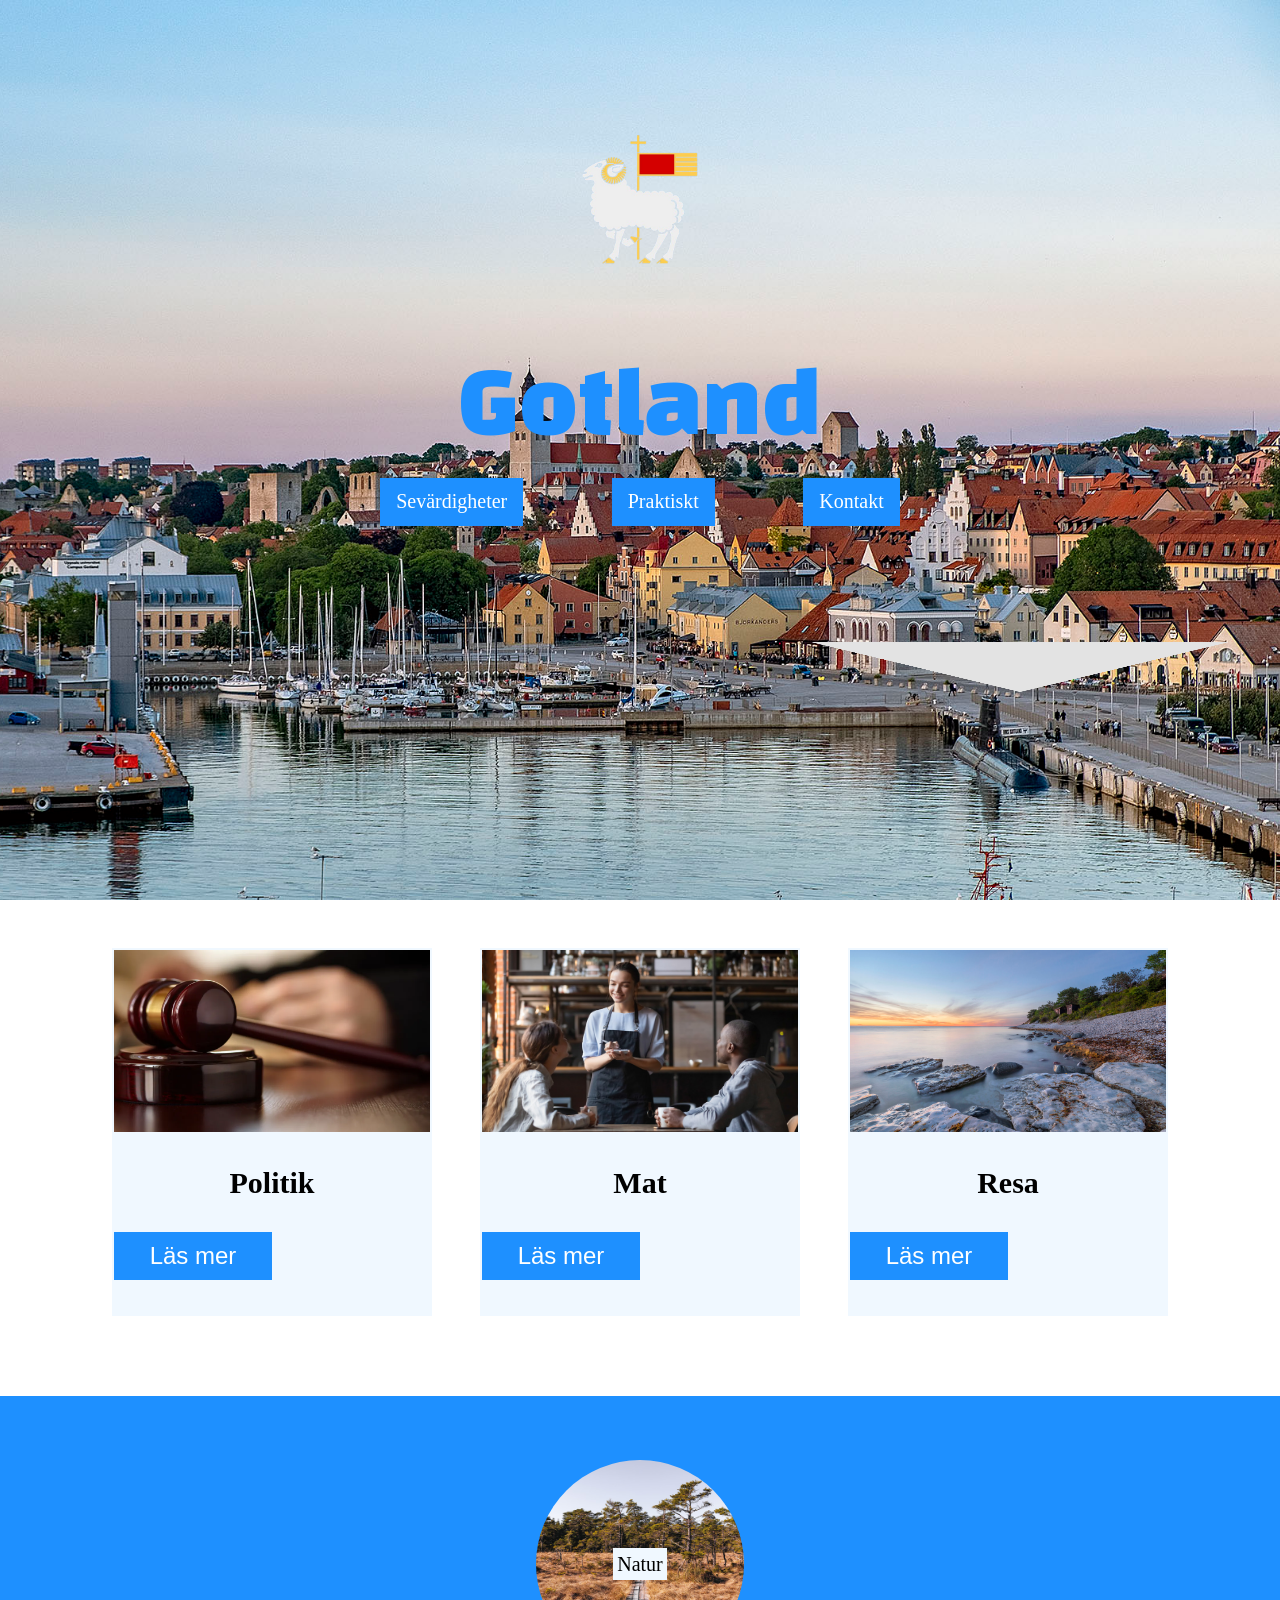
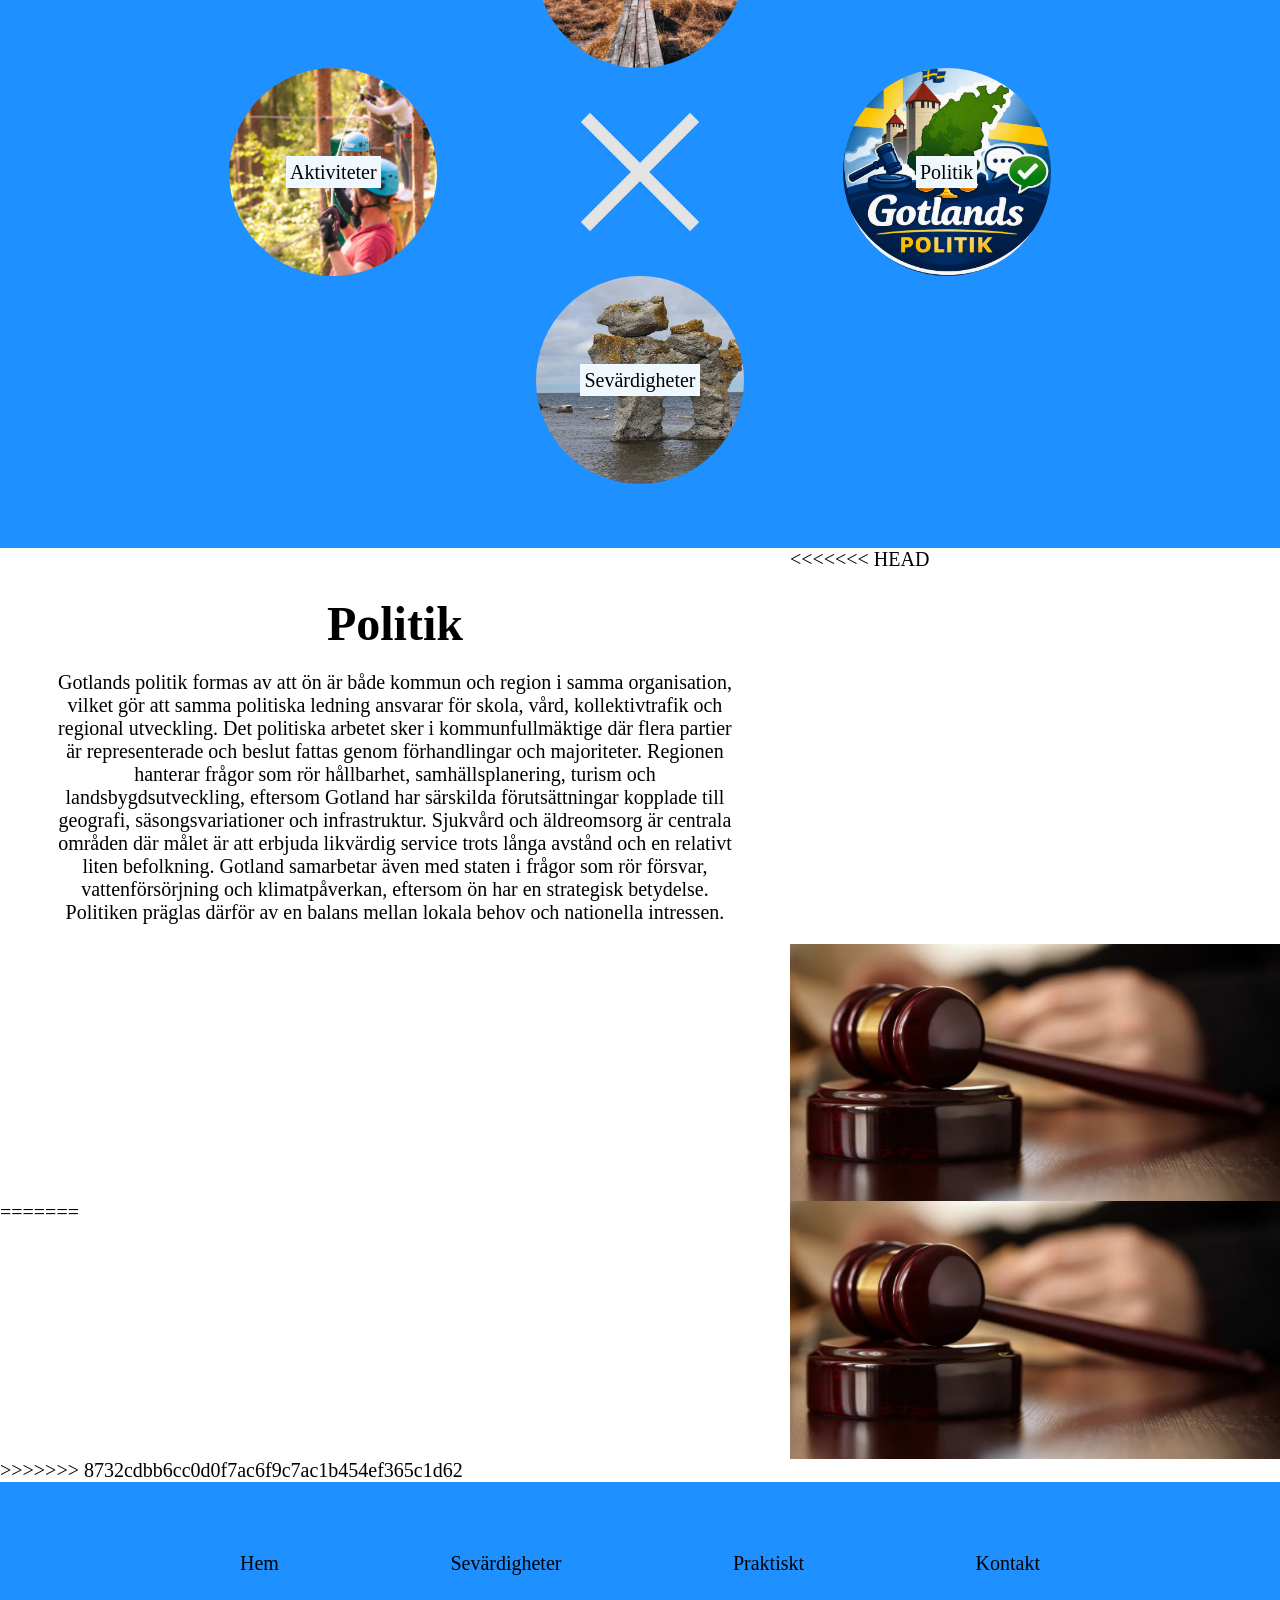
<file: index.html>
<!DOCTYPE html>
<html lang="en">

<head>
    <link rel="preconnect" href="https://fonts.googleapis.com">
    <link rel="preconnect" href="https://fonts.gstatic.com" crossorigin>
    <link href="https://fonts.googleapis.com/css2?family=Bebas+Neue&family=Changa+One:ital@0;1&display=swap"
        rel="stylesheet">
    <meta charset="UTF-8">
    <meta name="viewport" content="width=device-width, initial-scale=1.0">
    <title>ResGotland</title>
    <link rel="stylesheet" href="app.css">
</head>

<body>
    <header class="indexHeader">
        <img class="landsMarke" src="images/gotland-removebg-preview.png">
        <h1>Gotland</h1>
        <nav class="indexNav">
            <!-- Redundant
            <a href="#" class="navButton">
                <p>Hem</p>
            </a>
            -->
            <a href="sevardheter.html" class="navButton">
                <p>Sevärdigheter</p>
            </a>
            <a href="praktiskt.html" class="navButton">
                <p>Praktiskt</p>
            </a>
            <a href="kontakt.html" class="navButton">
                <p>Kontakt</p>
            </a>
        </nav>
        <a href="#card1" tabindex="0" class="dropDownArrow">
            <img src="images/arrow_drop_down_1000dp_E3E3E3_FILL0_wght400_GRAD0_opsz48.png">
        </a>
    </header>

    <main>
        <section class="cardSection">
            <div id="card1" class="cards">
                <img src="images/29b40c203fa3038aa4e859f53eaae40ad8-19-gavel-courtroom.1x.rsocial.w1200.webp"
                    alt="Ygne Bodar">
                <div class="info">
                    <h2>Politik</h2>
                    <button onclick="window.location.href='index.html#politik'">
                        <p>Läs mer</p>
                    </button>
                </div>
            </div>
            <div id="card2" class="cards">
                <img src="images/servering.jpg" alt="Ygne Bodar">
                <div class="info">
                    <h2>Mat</h2>
                    <button onclick="window.location.href='praktiskt.html#matCard'">
                        <p>Läs mer</p>
                    </button>
                </div>
            </div>
            <div id="card3" class="cards">
                <img src="images/ygne-bodar.jpg" alt="Ygne Bodar">
                <div class="info">
                    <h2>Resa</h2>
                    <button onclick="window.location.href='kontakt.html'">
                        <p>Läs mer</p>
                    </button>
                </div>
            </div>
        </section>

        <section class="radiusSection">
            <div class="radiusNatur">
                <div class="content">
                    <p>Natur</p>
                </div>
            </div>
            <div class="radiusAktivitet">
                <div class="content">
                    <p>Aktiviteter</p>
                </div>
            </div>
            <div class="radiusPolitik">
                <div class="content">
                    <p>Politik</p>
                </div>
            </div>
            <div class="radiusSee">
                <div class="content">
                    <p>Sevärdigheter</p>
                </div>
            </div>
            <div class="middleIcon">
                <img src="images/close_600dp_E3E3E3_FILL0_wght400_GRAD0_opsz48.png">
            </div>
        </section>

        <section id="politik" class="politikBlock">
            <article class="blockArticle">
                <label class="blockLabel">Politik</label>
                <p>Gotlands politik formas av att ön är både kommun och region i samma organisation, vilket gör att
                    samma politiska ledning ansvarar för skola, vård, kollektivtrafik och regional utveckling. Det
                    politiska arbetet sker i kommunfullmäktige där flera partier är representerade och beslut fattas
                    genom förhandlingar och majoriteter.

                    Regionen hanterar frågor som rör hållbarhet, samhällsplanering, turism och landsbygdsutveckling,
                    eftersom Gotland har särskilda förutsättningar kopplade till geografi, säsongsvariationer och
                    infrastruktur. Sjukvård och äldreomsorg är centrala områden där målet är att erbjuda likvärdig
                    service trots långa avstånd och en relativt liten befolkning.

                    Gotland samarbetar även med staten i frågor som rör försvar, vattenförsörjning och klimatpåverkan,
                    eftersom ön har en strategisk betydelse. Politiken präglas därför av en balans mellan lokala behov
                    och nationella intressen.</p>
            </article>
<<<<<<< HEAD
            <img src="images/29b40c203fa3038aa4e859f53eaae40ad8-19-gavel-courtroom.1x.rsocial.w1200.webp" alt="Politik bild">
=======
            <img src="images/29b40c203fa3038aa4e859f53eaae40ad8-19-gavel-courtroom.1x.rsocial.w1200.webp"
                alt="Sankta Maria Domkyrka">
>>>>>>> 8732cdbb6cc0d0f7ac6f9c7ac1b454ef365c1d62
        </section>

    </main>
    <footer class="indexFooter">
        <section class="footerNav">
            <p>
                <a href="#">
                    Hem
                </a>
            </p>
            <p>
                <a href="sevardheter.html">
                    Sevärdigheter
                </a>
            </p>
            <p>
                <a href="praktiskt.html">
                    Praktiskt
                </a>
            </p>
            <p>
                <a href="kontakt.html">
                    Kontakt
                </a>
            </p>
        </section>
    </footer>
</body>

</html>
</file>
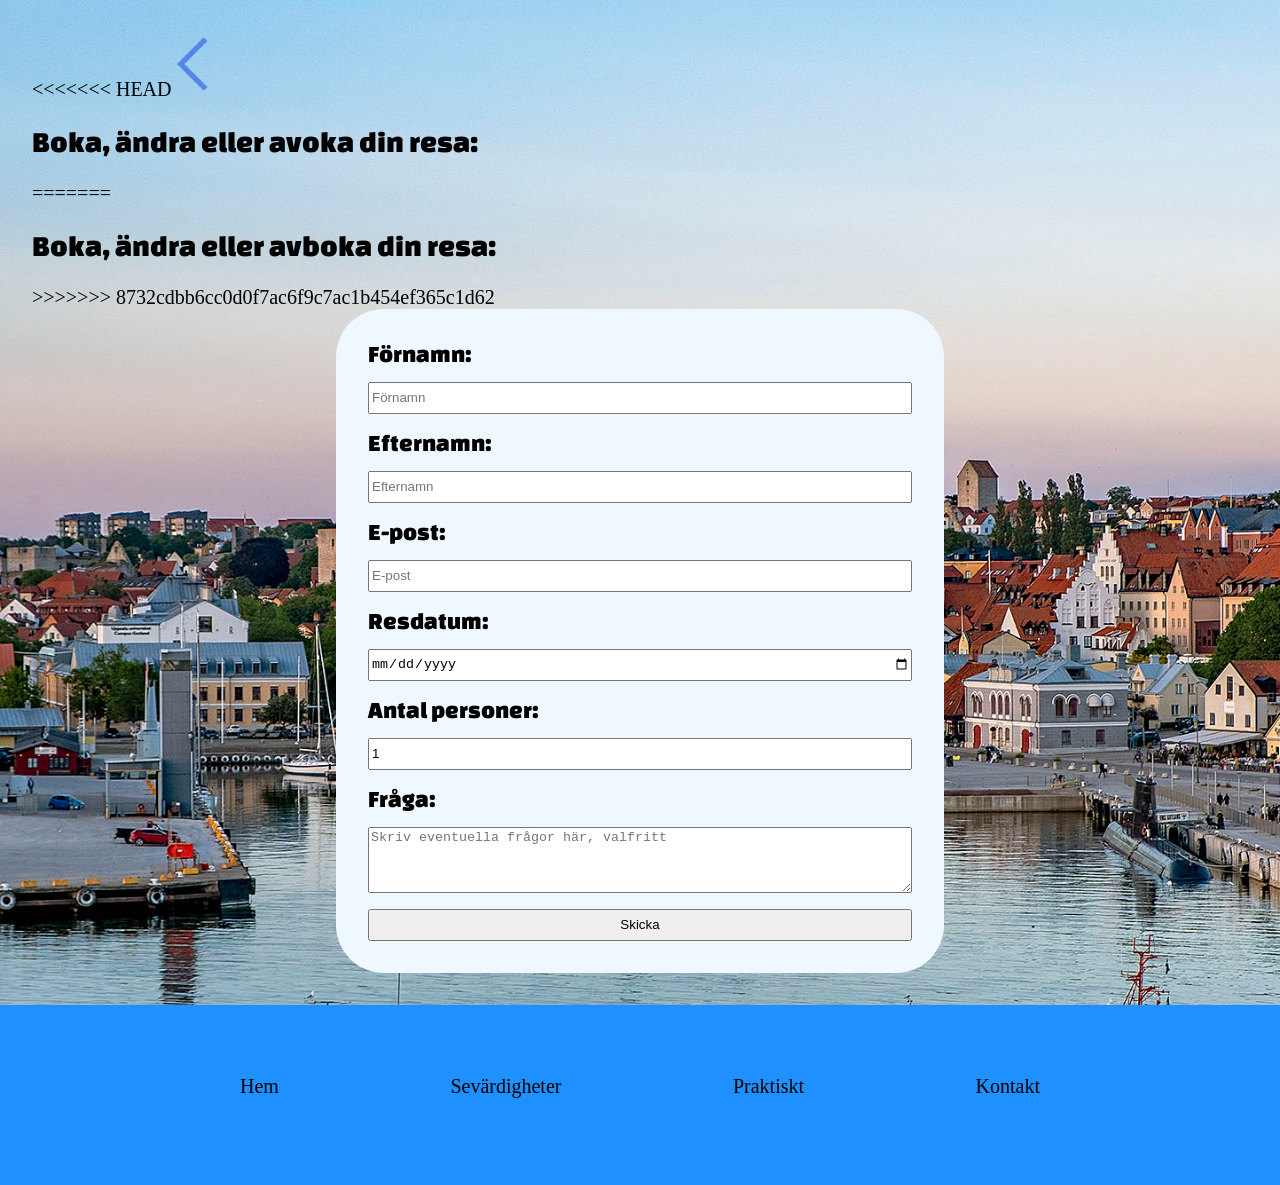
<file: kontakt.html>
<!DOCTYPE html>
<html lang="sv">

<head>
    <link rel="preconnect" href="https://fonts.googleapis.com">
    <link rel="preconnect" href="https://fonts.gstatic.com" crossorigin>
    <link href="https://fonts.googleapis.com/css2?family=Bebas+Neue&family=Changa+One:ital@0;1&display=swap"
        rel="stylesheet">
    <meta charset="UTF-8">
    <meta name="viewport" content="width=device-width, initial-scale=1.0">
    <title>ResGotland - Kontakt</title>
    <link rel="stylesheet" href="app.css">
</head>

<body>
    <section class="formularContainer">
<<<<<<< HEAD
        <a href="index.html">
            <img class="arrowBack" src="images/arrow_back_ios_100dp_5486E7_FILL0_wght400_GRAD0_opsz48.png">
        </a>
        <h1>Boka, ändra eller avoka din resa:</h1>
=======
        <h1>Boka, ändra eller avboka din resa:</h1>
>>>>>>> 8732cdbb6cc0d0f7ac6f9c7ac1b454ef365c1d62
        <form class="kontaktFormular" action="#">
            <label for="forNamn">Förnamn:</label>
            <input type="text" id="forNamn" name="forNamn" placeholder="Förnamn" required>
            <label for="efterNamn">Efternamn:</label>
            <input type="text" id="efterNamn" name="efterNamn" placeholder="Efternamn" required>
            <label for="email">E-post:</label>
            <input type="email" id="email" name="email" placeholder="E-post" required>
            <label for="datum">Resdatum:</label>
            <input type="date" id="datum" name="datum" required>
            <label for="antal" id="antal">Antal personer:</label>
            <input type="number" id="antal" name="antal" value="1" min="1" required>
            <label for="fraga">Fråga:</label>
            <textarea id="fraga" name="fraga" rows="4" cols="50"
                placeholder="Skriv eventuella frågor här, valfritt"></textarea>
            <input type="submit" value="Skicka">
        </form>
    </section>
    <footer class="indexFooter">
        <section class="footerNav">
            <p>
                <a href="index.html">
                    Hem
                </a>
            </p>
            <p>
                <a href="sevardheter.html">
                    Sevärdigheter
                </a>
            </p>
            <p>
                <a href="praktiskt.html">
                    Praktiskt
                </a>
            </p>
            <p>
                <a href="kontakt.html">
                    Kontakt
                </a>
            </p>
        </section>
    </footer>
</body>

</html>
</file>
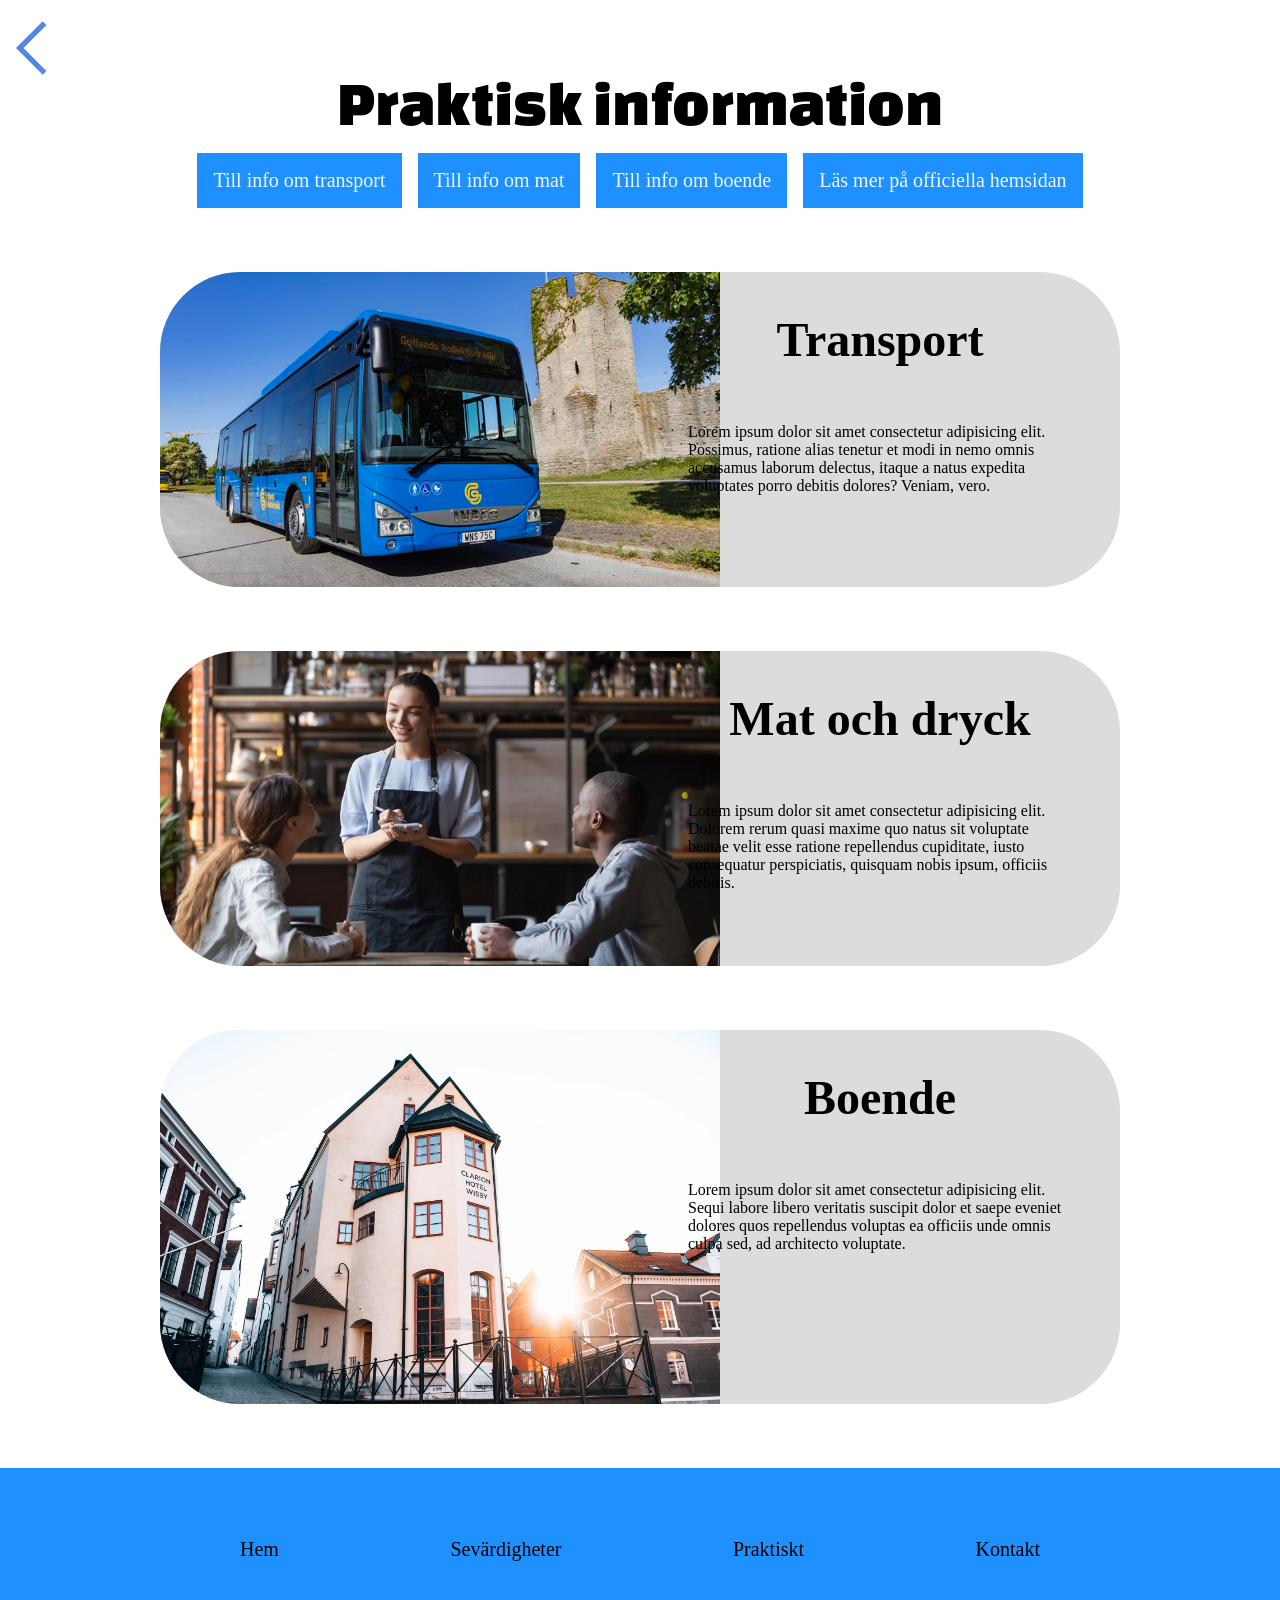
<file: praktiskt.html>
<!DOCTYPE html>
<html lang="sv">

<head>
    <link rel="preconnect" href="https://fonts.googleapis.com">
    <link rel="preconnect" href="https://fonts.gstatic.com" crossorigin>
    <link href="https://fonts.googleapis.com/css2?family=Bebas+Neue&family=Changa+One:ital@0;1&display=swap"
        rel="stylesheet">
    <meta charset="UTF-8">
    <meta name="viewport" content="width=device-width, initial-scale=1.0">
    <title>ResGotland - Praktiskt</title>
    <link rel="stylesheet" href="app.css">
</head>

<body>
    <a href="index.html">
        <img class="arrowBack" src="images/arrow_back_ios_100dp_5486E7_FILL0_wght400_GRAD0_opsz48.png">
    </a>
    <main>

        <header class="praktisktHeader">
            <h1>Praktisk information</h1>
            <nav>
                <a href="#transportCard">Till info om transport</a>
                <a href="#matCard">Till info om mat</a>
                <a href="#boendeCard">Till info om boende</a>
                <a href="https://gotland.com" target="_blank" rel="noopener noreferrer">Läs mer på officiella
                    hemsidan</a>
            </nav>
        </header>
        <article class="praktisktCard" id="transportCard">
            <img src="images/buss.jpg" alt="En blå buss inom Gotlands lokaltraffik">
            <div class="praktisktCardContent">
                <h2>Transport</h2>
                <p>Lorem ipsum dolor sit amet consectetur adipisicing elit. Possimus, ratione alias tenetur et modi in
                    nemo
                    omnis accusamus laborum delectus, itaque a natus expedita voluptates porro debitis dolores? Veniam,
                    vero.
                </p>
            </div>
        </article>
        <article class="praktisktCard" id="matCard">
            <img src="images/servering.jpg" alt="En servitris i resturang som tar beställning från en par kunder">
            <div class="praktisktCardContent">
                <h2>Mat och dryck</h2>
                <p>Lorem ipsum dolor sit amet consectetur adipisicing elit. Dolorem rerum quasi maxime quo natus sit
                    voluptate
                    beatae velit esse ratione repellendus cupiditate, iusto consequatur perspiciatis, quisquam nobis
                    ipsum,
                    officiis debitis.</p>
            </div>
        </article>
        <article class="praktisktCard" id="boendeCard">
            <img src="images/Clarion_Hotel_Wisby__original.webp" alt="Claryion Hotel i Visby">
            <div class="praktisktCardContent">
                <h2>Boende</h2>
                <p>Lorem ipsum dolor sit amet consectetur adipisicing elit. Sequi labore libero veritatis suscipit dolor
                    et
                    saepe eveniet dolores quos repellendus voluptas ea officiis unde omnis culpa sed, ad architecto
                    voluptate.
                </p>
            </div>
        </article>
    </main>

    <footer class="indexFooter">
        <section class="footerNav">
            <p>
                <a href="index.html">
                    Hem
                </a>
            </p>
            <p>
                <a href="sevardheter.html">
                    Sevärdigheter
                </a>
            </p>
            <p>
                <a href="praktiskt.html">
                    Praktiskt
                </a>
            </p>
            <p>
                <a href="kontakt.html">
                    Kontakt
                </a>
            </p>
        </section>
    </footer>
</body>

</html>
</file>
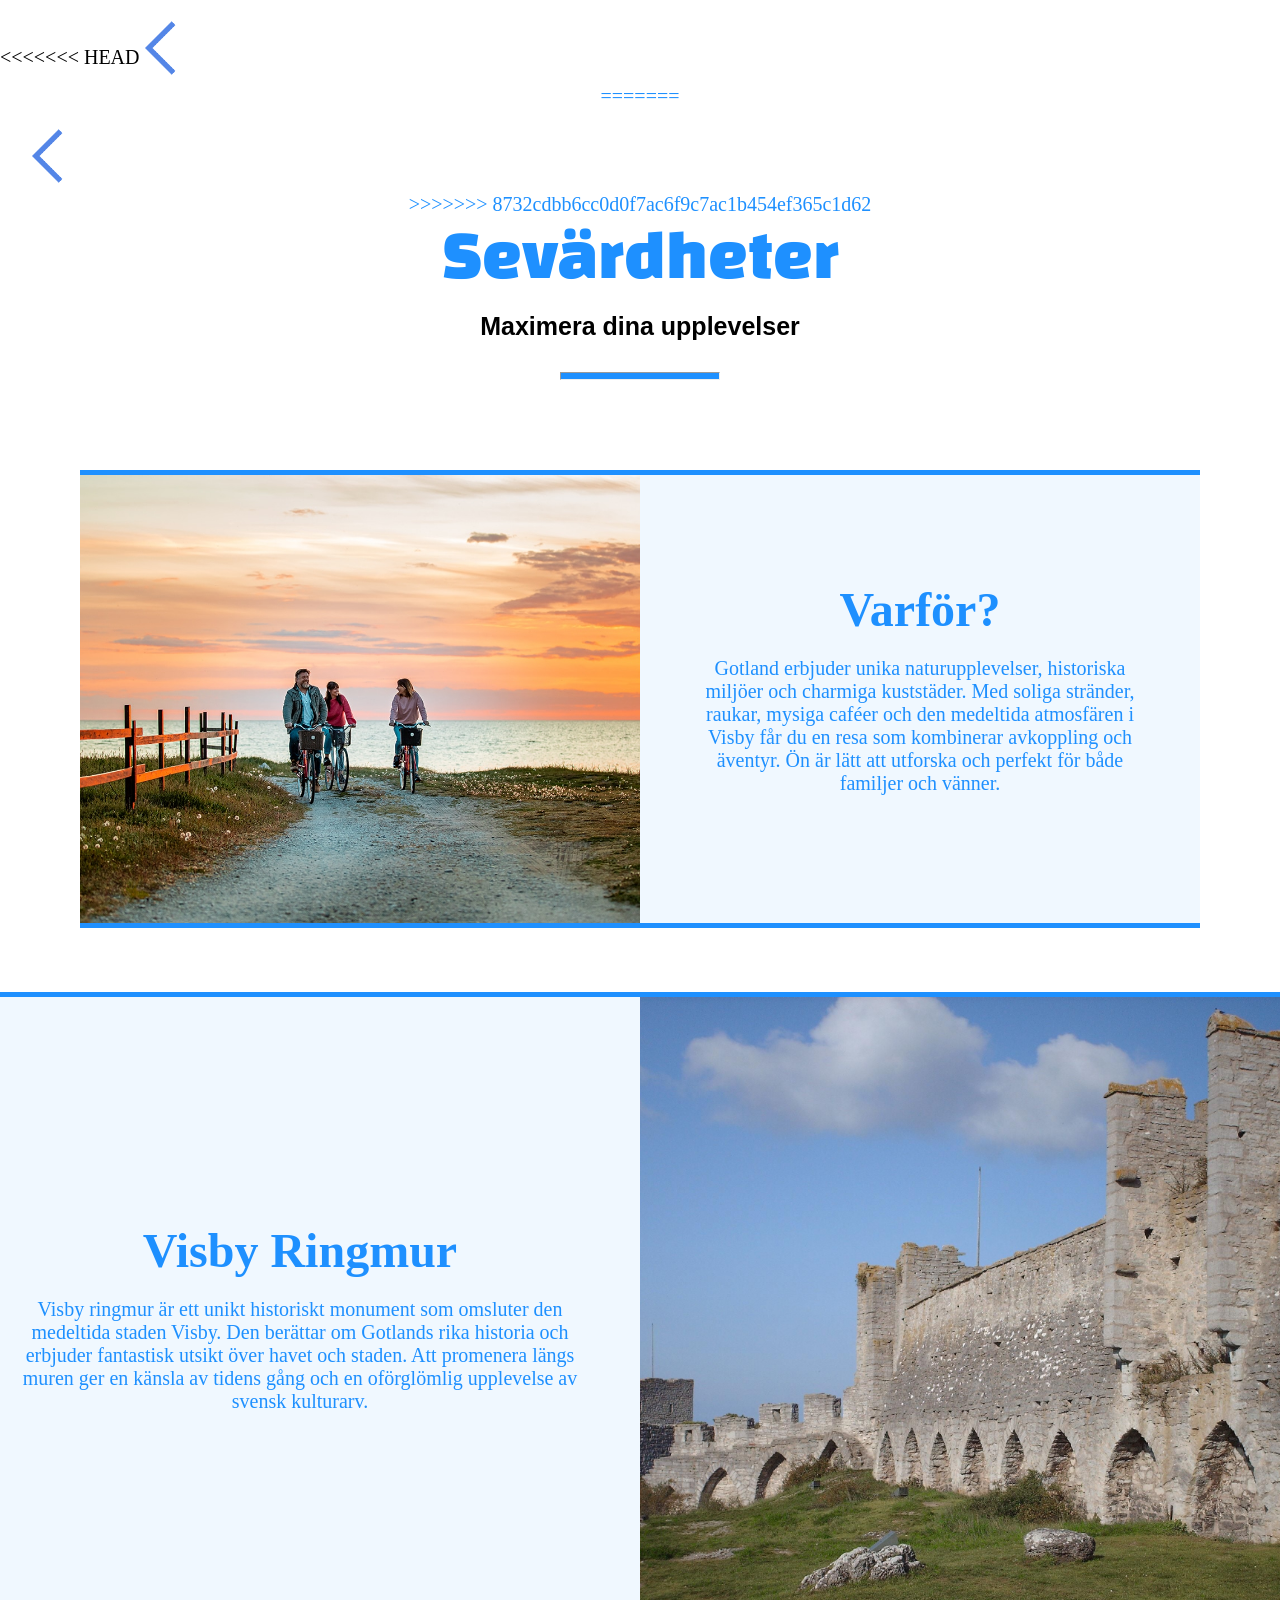
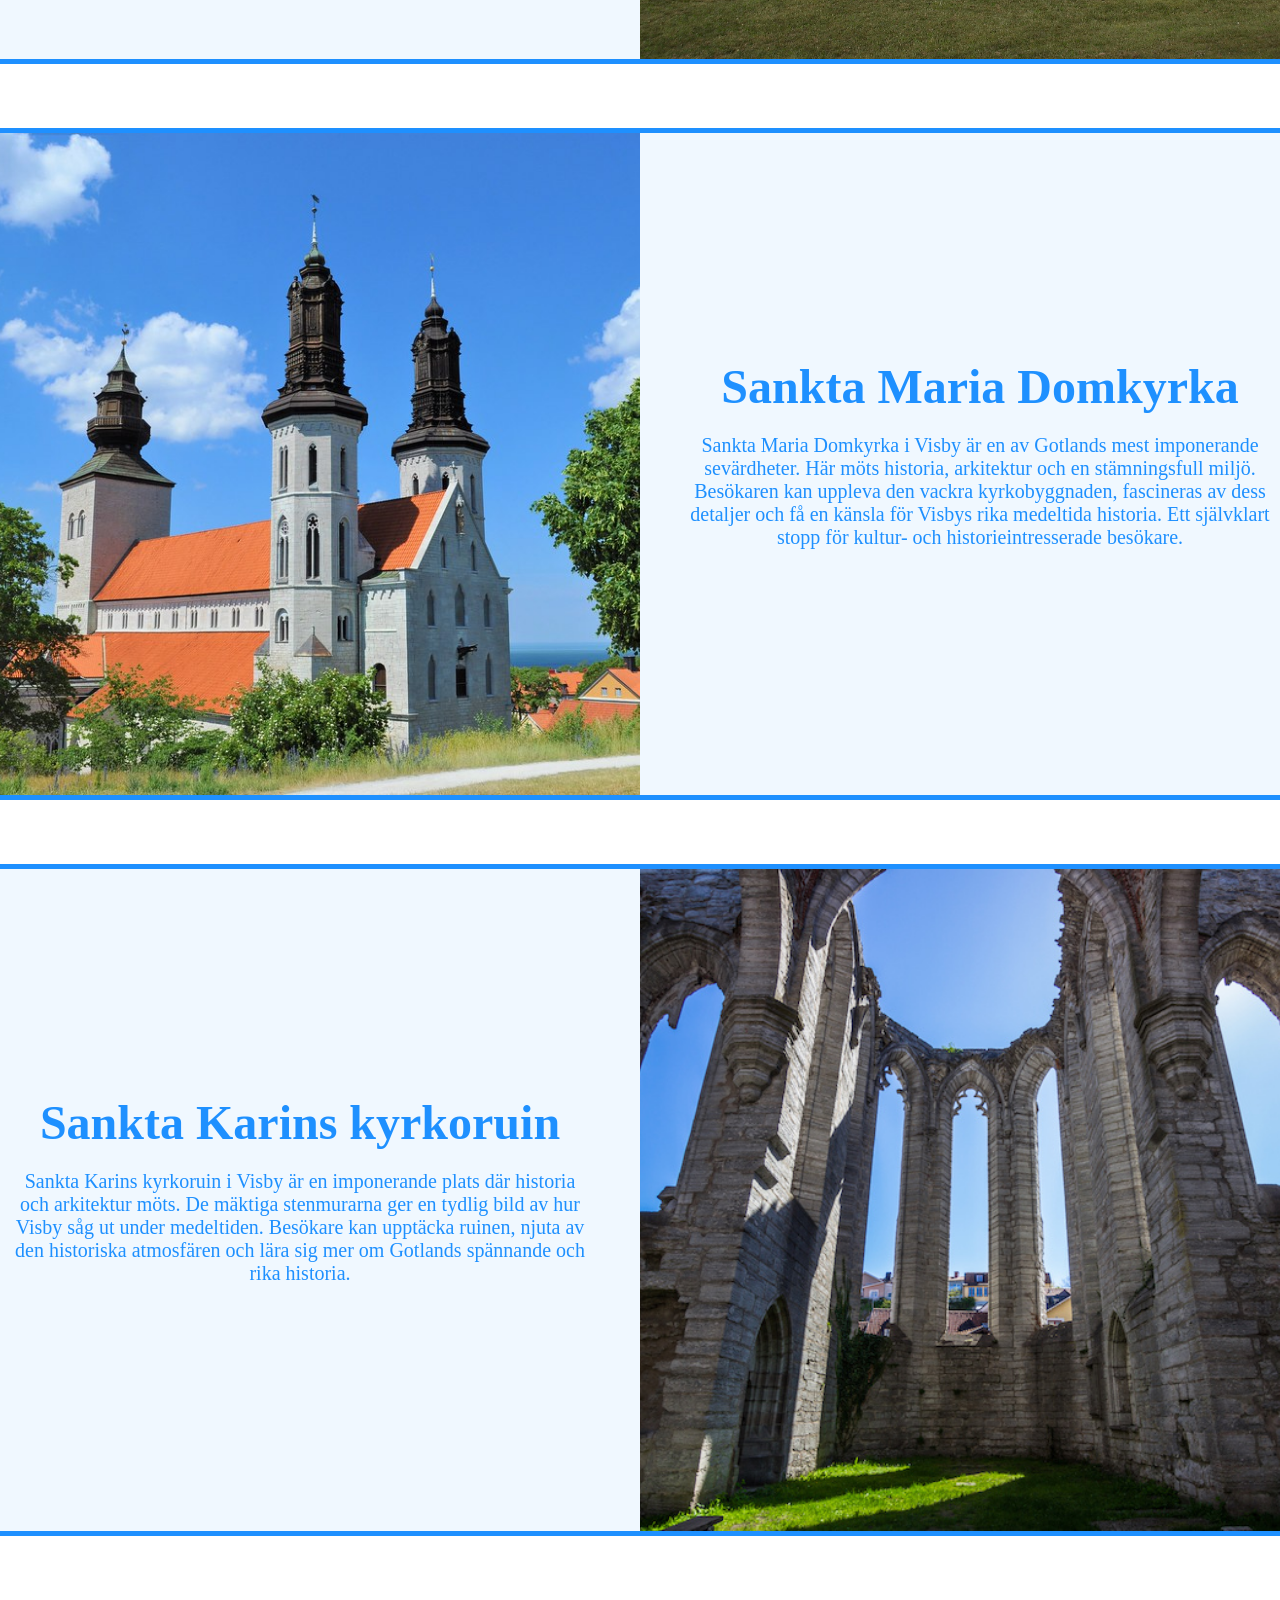
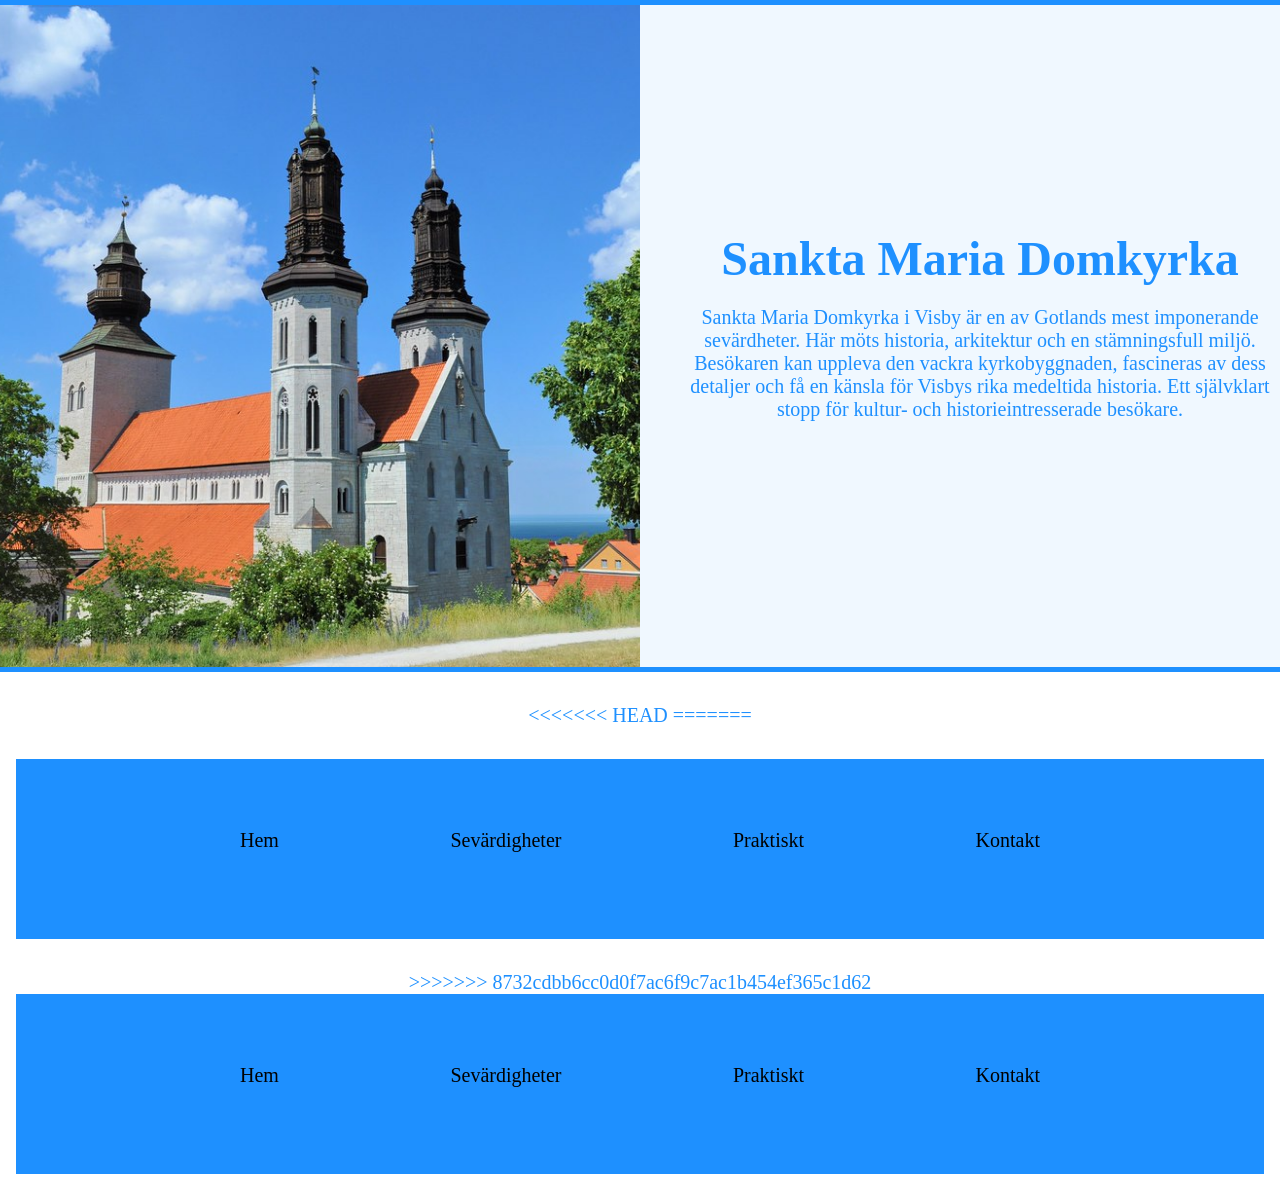
<file: sevardheter.html>
<!DOCTYPE html>
<html lang="sv">

<head>
    <link rel="preconnect" href="https://fonts.googleapis.com">
    <link rel="preconnect" href="https://fonts.gstatic.com" crossorigin>
    <link href="https://fonts.googleapis.com/css2?family=Bebas+Neue&family=Changa+One:ital@0;1&display=swap"
        rel="stylesheet">
    <meta charset="UTF-8">
    <meta name="viewport" content="width=device-width, initial-scale=1.0">
    <title>ResGotland - Sevärdheter</title>
    <link rel="stylesheet" href="app.css">
</head>

<body>
<<<<<<< HEAD
    <a href="index.html">
        <img class="arrowBack" src="images/arrow_back_ios_100dp_5486E7_FILL0_wght400_GRAD0_opsz48.png">
    </a>
    <header class="sevardigheterHeader">
=======
    <header class="sevardigheterHeader">
        <a class="arrowBack" href="index.html">
            <img class="arrowBack" src="images/arrow_back_ios_100dp_5486E7_FILL0_wght400_GRAD0_opsz48.png">
        </a>
>>>>>>> 8732cdbb6cc0d0f7ac6f9c7ac1b454ef365c1d62
        <h1>Sevärdheter</h1>
        <h2>Maximera dina upplevelser</h2>
        <hr>
    </header>
    <main class="sevardigheterMain">
        <section class="whyGotland">
            <img src="images/manniskor-cykel-strand-gotland.jpg">
            <article class="blockArticle">
                <label class="blockLabel">
                    Varför?
                </label>
                <p>Gotland erbjuder unika naturupplevelser,
                    historiska miljöer och charmiga kuststäder.
                    Med soliga stränder, raukar, mysiga caféer och den
                    medeltida atmosfären i Visby får du en resa som kombinerar
                    avkoppling och äventyr.
                    Ön är lätt att utforska och perfekt för både
                    familjer och vänner.</p>
            </article>
        </section>

        <section class="sevardigheterBlocks">
            <article class="blockArticle">
                <label class="blockLabel">Visby Ringmur</label>
                <p>Visby ringmur är ett unikt historiskt monument som omsluter den medeltida staden Visby. Den berättar
                    om Gotlands rika historia och erbjuder fantastisk utsikt över havet och staden. Att promenera längs
                    muren ger en känsla av tidens gång och en oförglömlig upplevelse av svensk kulturarv.</p>
            </article>
            <img src="images/8712d179df993298ccb1908a7f210502.jpg" alt="Visby ringmur">
        </section>

        <section class="sevardigheterBlocks">
            <img src="images/52434742078_2e398942d3_b.jpg" alt="Sankta Maria Domkyrka">

            <article class="blockArticle">
                <label class="blockLabel">Sankta Maria Domkyrka</label>
                <p>Sankta Maria Domkyrka i Visby är en av Gotlands mest imponerande sevärdheter. Här möts historia,
                    arkitektur och en stämningsfull miljö. Besökaren kan uppleva den vackra kyrkobyggnaden, fascineras
                    av dess detaljer och få en känsla för Visbys rika medeltida historia. Ett självklart stopp för
                    kultur- och historieintresserade besökare.</p>
            </article>
        </section>

        <section class="sevardigheterBlocks">
            <article class="blockArticle">
                <label class="blockLabel">Sankta Karins kyrkoruin</label>
                <p>Sankta Karins kyrkoruin i Visby är en imponerande plats där historia och arkitektur möts. De mäktiga
                    stenmurarna ger en tydlig bild av hur Visby såg ut under medeltiden. Besökare kan upptäcka ruinen,
                    njuta av den historiska atmosfären och lära sig mer om Gotlands spännande och rika historia.</p>
            </article>
            <img src="images/St_Karin_Cathedral.jpg" alt="Sankta Maria Domkyrka">
        </section>

        <section class="sevardigheterBlocks">
            <img src="images/52434742078_2e398942d3_b.jpg" alt="Visby ringmur">

            <article class="blockArticle">
                <label class="blockLabel">Sankta Maria Domkyrka</label>
                <p>Sankta Maria Domkyrka i Visby är en av Gotlands mest imponerande sevärdheter. Här möts historia,
                    arkitektur och en stämningsfull miljö. Besökaren kan uppleva den vackra kyrkobyggnaden, fascineras
                    av dess detaljer och få en känsla för Visbys rika medeltida historia. Ett självklart stopp för
                    kultur- och historieintresserade besökare.</p>
            </article>
        </section>
<<<<<<< HEAD
=======
        <footer class="indexFooter">
        <section class="footerNav">
            <p>
                <a href="index.html">
                    Hem
                </a>
            </p>
            <p>
                <a href="sevardheter.html">
                    Sevärdigheter
                </a>
            </p>
            <p>
                <a href="praktiskt.html">
                    Praktiskt
                </a>
            </p>
            <p>
                <a href="kontakt.html">
                    Kontakt
                </a>
            </p>
        </section>
    </footer>
>>>>>>> 8732cdbb6cc0d0f7ac6f9c7ac1b454ef365c1d62
    </main>

    <footer class="indexFooter">
        <section class="footerNav">
            <p>
                <a href="index.html">
                    Hem
                </a>
            </p>
            <p>
                <a href="sevardheter.html">
                    Sevärdigheter
                </a>
            </p>
            <p>
                <a href="praktiskt.html">
                    Praktiskt
                </a>
            </p>
            <p>
                <a href="kontakt.html">
                    Kontakt
                </a>
            </p>
        </section>
    </footer>
</body>

</html>
</file>
<file: app.css>
*,
::before,
::after {
    box-sizing: border-box;
}

html {
    scroll-padding-top: 200px;
    scroll-behavior: smooth;
}

body {
    margin: 0;
    font-size: 20px;
}

a {
    cursor: pointer;
    text-decoration: none;
}

h1 {
    font-family: "Changa One", sans-serif;
    font-weight: 400;
    font-style: normal;
}

.indexHeader {
    display: flex;
    flex-direction: column;
    width: 100%;
    height: 100vh;
    background-image: url(images/Visbyimg.jpg);
    background-size: cover;
    /* gör att bilden täcker hela ytan */
    background-repeat: no-repeat;
    /* hindrar att bilden upprepas */
    background-position: center;
    justify-content: center;
    align-items: center;
    scroll-padding-top: 700;
}

.landsMarke {
    display: flex;
    width: 10rem;
    height: 10rem;
}

.indexHeader h1 {
    width: 100%;
    text-align: center;
    color: black;
    font-size: 100px;
    color: dodgerblue;
    margin-bottom: 10px;
}

.indexNav {
    display: flex;
    width: 40rem;
    height: 5rem;
    justify-content: space-around;
    padding: 1rem;
    background-color: transparent;
}

.navButton {
    display: flex;
    justify-content: center;
    align-items: center;
    width: auto;
    padding: 1rem;
    color: white;
    background-color: dodgerblue;
    border: none;
    text-decoration: none;
}

/* Försök på hover effekt
.navButton :hover{
    transition: 1s ease;
    background-color: blue;
}
*/

.dropDownArrow {
    display: flex;
    height: 15rem;
    width: 15rem;
    transition: 2s ease;
}

/*Main*/

.cardSection {
    display: flex;
    justify-content: center;
    margin-top: 3rem;
    gap: 3rem;
}

.cards {
    display: grid;
    grid-template-rows: 50% auto auto;
    padding: 2px;
    gap: 2rem;
    width: 20rem;
    height: 23rem;
    background-color: aliceblue;
    transition: 0.5s;
}

.cards button {
    display: flex;
    justify-self: center;
    justify-content: center;
    align-items: center;
    margin-top: 2rem;
    width: 50%;
    height: 3rem;
    background-color: dodgerblue;
    border: none;
    color: white;
    font-size: 1.5rem;
}

.cards button:hover {
    cursor: pointer;
    background-color: blue;
    transition: 0.5s;
}

.cards:hover {
    transform: scale(1.05);
}

.cards h2 {
    text-align: center;
    margin: 2px;
}

.cards img {
    width: 100%;
    height: 100%;
    object-fit: cover;
    /* beskär proportionerligt så att bilden fyller ytan */
    grid-row: 1 / 2;
    /* placerar bilden i den första raden */
}

.radiusSection {
    display: grid;
    place-items: center;
    margin-top: 5rem;
    padding: 4rem;
    grid-template-columns: auto, auto, auto;
    /* mittenkolumnen är dubbelt så bred */
    grid-template-rows: auto, auto, auto;
    background-color: dodgerblue;
    width: 100%;
    height: auto;
}

.radiusNatur {
    display: flex;
    align-items: center;
    justify-content: center;
    align-self: center;
    grid-row: 1;
    grid-column: 2/3;
    background-image: url(images/120046-500-500-Kallgatburg-Gotland-spang-och-vatten.jpg);
    background-size: cover;
    /* gör att bilden täcker hela ytan */
    background-repeat: no-repeat;
    /* hindrar att bilden upprepas */
    background-position: center;
    width: 13rem;
    height: 13rem;
    border-radius: 50%;
}

.radiusAktivitet {
    display: flex;
    align-items: center;
    justify-content: center;
    grid-row: 2;
    grid-column: 1;
    background-image: url(images/foretagsaktivitet_rattvik-scaled.jpg);
    background-size: cover;
    /* gör att bilden täcker hela ytan */
    background-repeat: no-repeat;
    /* hindrar att bilden upprepas */
    background-position: center;
    place-self: end;
    background-color: blue;
    width: 13rem;
    height: 13rem;
    border-radius: 50%;
}

.radiusPolitik {
    display: flex;
    align-items: center;
    justify-content: center;
    grid-row: 2;
    grid-column: 3;
    background-image: url(images/Copilot_20260914_173123.png);
    background-size: cover;
    /* gör att bilden täcker hela ytan */
    background-repeat: no-repeat;
    /* hindrar att bilden upprepas */
    background-position: center;
    background-size: 300px;
    place-self: start;
    background-color: blue;
    width: 13rem;
    height: 13rem;
    border-radius: 50%;
}

.radiusSee {
    display: flex;
    align-items: center;
    justify-content: center;
    grid-row: 3;
    grid-column: 2;
    background-image: url(images/gotland-5951549_1280.jpg.webp);
    background-size: cover;
    /* gör att bilden täcker hela ytan */
    background-repeat: no-repeat;
    /* hindrar att bilden upprepas */
    background-position: center;
    align-self: center;
    background-color: blue;
    width: 13rem;
    height: 13rem;
    border-radius: 50%;
}

.content {
    display: flex;
    width: auto;
    height: 2rem;
    padding: 4px;
    background-color: aliceblue;
    justify-self: center;
    justify-content: center;
    align-items: center;
    cursor: pointer;
}

.middleIcon {
    display: flex;
    justify-content: center;
    grid-row: 2;
    grid-column: 2;
    align-self: center;
    width: 15rem;
    height: 13rem;
    transition: transform 0.3s ease;
}

.radiusAktivitet:hover~.middleIcon,
.radiusNatur:hover~.middleIcon,
.radiusPolitik:hover~.middleIcon,
.radiusSee:hover~.middleIcon {
    transform: rotate(180deg);
}


/*Politik*/

.politikBlock {
    display: grid;
<<<<<<< HEAD
    grid-template-columns: 50% 50%;
    width: 100%;
}

.politikBlock img {
    grid-column: 2 / 2;
    width: 100%;
    height: auto;
    object-fit: cover;
}

.politikBlock .blockArticle{
    padding-bottom: 0;
=======
    grid-template-columns: 40% 60%;
    width: 100%;
    overflow: hidden;
>>>>>>> 8732cdbb6cc0d0f7ac6f9c7ac1b454ef365c1d62
}

/*Footer*/

.indexFooter {
    display: flex;
    flex-direction: column;
    align-items: center;
    justify-content: center;
    height: 20vh;
    width: 100%;
    background-color: dodgerblue;
}

.footerNav {
    color: black;
    display: flex;
    height: 5rem;
    width: 50rem;
    justify-content: space-between;
    flex-direction: row;
    background-color: transparent;
}

.footerNav a {
    color: black;
    text-decoration: none;
}

.footerNav a:hover {
    color: white;
    text-decoration: none;
}



/* Albin skriv under detta*/

.formularContainer {
    /* Samma backgrundsbild från index så det fortfarande känns som samma sida */
    background-image: url(images/Visbyimg.jpg);
    background-size: cover;
    background-repeat: no-repeat;
    padding: 2rem;
}

.kontaktFormular {
    display: flex;
    flex-direction: column;
    justify-content: center;
    flex-wrap: wrap;
    gap: 1rem;
    max-width: 50%;
    margin-left: 25%;
    font-size: 1.5rem;
    font-family: "Changa One", sans-serif;
    background-color: aliceblue;
    padding: 2rem;
    border-radius: 3rem;
}

.kontaktFormular input{
    height: 2rem;
}

/*Sevardigheter*/

.sevardigheterHeader {
    display: flex;
    flex-direction: column;
    padding: 1rem;
    text-align: center;
    justify-content: center;
    color: dodgerblue;
}

.sevardigheterHeader h1 {
    margin: 0;
    width: 100%;
    font-size: 70px;
}

.sevardigheterHeader h2 {
    width: 100%;
    font-size: 25px;
    font-family: 'Franklin Gothic Medium', 'Arial Narrow', Arial, sans-serif;
    color: black;
}

.sevardigheterHeader hr {
    height: 8px;
    width: 10rem;
    background-color: dodgerblue;
}

.arrowBack {
    position: sticky;
    top: 1rem;
    left: 1rem;
    width: 4rem;
    transition: 0.2s;
}

.arrowBack:hover {
    cursor: pointer;
    transform: scale(1.05);
}

.sevardigheterMain {
    display: flex;
    gap: 2rem;
    margin-top: 2rem;
    justify-content: center;
    align-items: center;
    flex-direction: column;
    justify-content: center;
}

.whyGotland {
    display: grid;
    grid-template-columns: 50% 50%;
    /* exakt 50/50 */
    width: 70rem;
    height: auto;
    background-color: aliceblue;
    margin-top: 2rem;
    border-top: 5px solid dodgerblue;
    border-bottom: 5px solid dodgerblue;
}

.whyGotland img {
    grid-column: 1 / 2;
    /* placerar bilden i första kolumnen */
    width: 100%;
    height: auto;
    object-fit: cover;
}

.blockArticle {
    display: flex;
    flex-direction: column;
    padding: 3rem;
    justify-content: center;
    align-items: center;
    text-align: center;
    font-size: 20px;
}

.blockLabel {
    font-size: 3rem;
    font-weight: bold;
}

.sevardigheterBlocks {
    display: grid;
    grid-template-columns: 50% 50%;
    /* exakt 50/50 */
    width: 85rem;
    height: 42rem;
    /* ge containern en fast höjd */
    background-color: aliceblue;
    margin-top: 2rem;
    box-sizing: border-box;
    border-top: 5px solid dodgerblue;
    border-bottom: 5px solid dodgerblue;
}

.sevardigheterBlocks img {
    width: 100%;
    height: 100%;
    object-fit: cover;
    /* fyller hela sin kolumn */
    display: block;
}

/* "Praktiskt" styles */

.praktisktHeader {
    display: flex;
    flex-direction: column;
    align-items: center;
    gap: 1rem;
}

.praktisktHeader h1 {
    font-size: 4rem;
    margin: 0;
}

.praktisktHeader nav {
    display: flex;
    justify-content: center;
    gap: 1rem;
}

.praktisktHeader a {
    padding: 1rem;
    text-decoration: none;
    color: aliceblue;
    background-color: dodgerblue;
}

.praktisktCard {
    display: grid;
    grid-template-columns: 50% 50%;
    border-radius: 5rem;
    width: 75%;
    margin-left: 12.5%;
    margin-top: 5%;
    margin-bottom: 5%;
    background-color: gainsboro;
}

.praktisktCardContent {
    display: flex;
    flex-direction: column;
    align-items: center;
}

.praktisktCardContent h2 {
    font-size: 3rem;
}

.praktisktCardContent p {
    font-size: 1rem;
    width: 80%;
}

.praktisktCard img {
    width: 35rem;
    height: auto;
    border-radius: 5rem 0 0 5rem;
}
</file>
